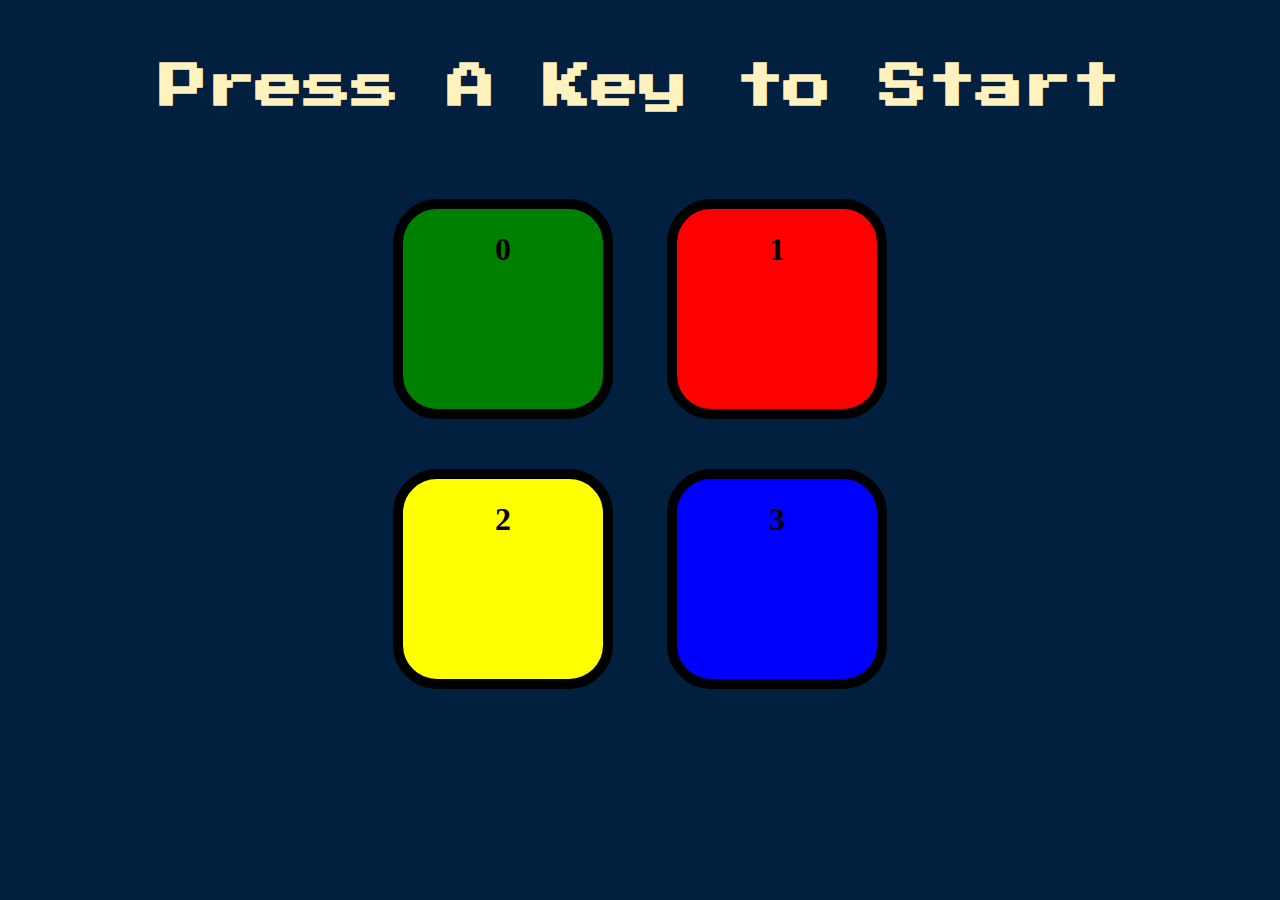
<file: index.html>
<!DOCTYPE html>
<html lang="en" dir="ltr">

<head>
    <meta charset="utf-8">
    <title>Simon</title>
    <link rel="stylesheet" href="styles.css">
    <link href="https://fonts.googleapis.com/css?family=Press+Start+2P" rel="stylesheet">
</head>

<body>
    <h1 id="level-title">Press A Key to Start</h1>
    <div class="container">
        <div lass="row">

            <div type="button" id="green" class="btn green">
                <h1>0</h1>
            </div>

            <div type="button" id="red" class="btn red">
                <h1>1</h1>
            </div>
        </div>

        <div class="row">

            <div type="button" id="yellow" class="btn yellow">
                <h1>2</h1>
            </div>
            <div type="button" id="blue" class="btn blue">
                <h1>3</h1>
            </div>

        </div>

    </div>


    <script src="http://ajax.googleapis.com/ajax/libs/jquery/3.6.0/jquery.min.js"></script>
    <script src="game.js"></script>
</body>

</html>
</file>
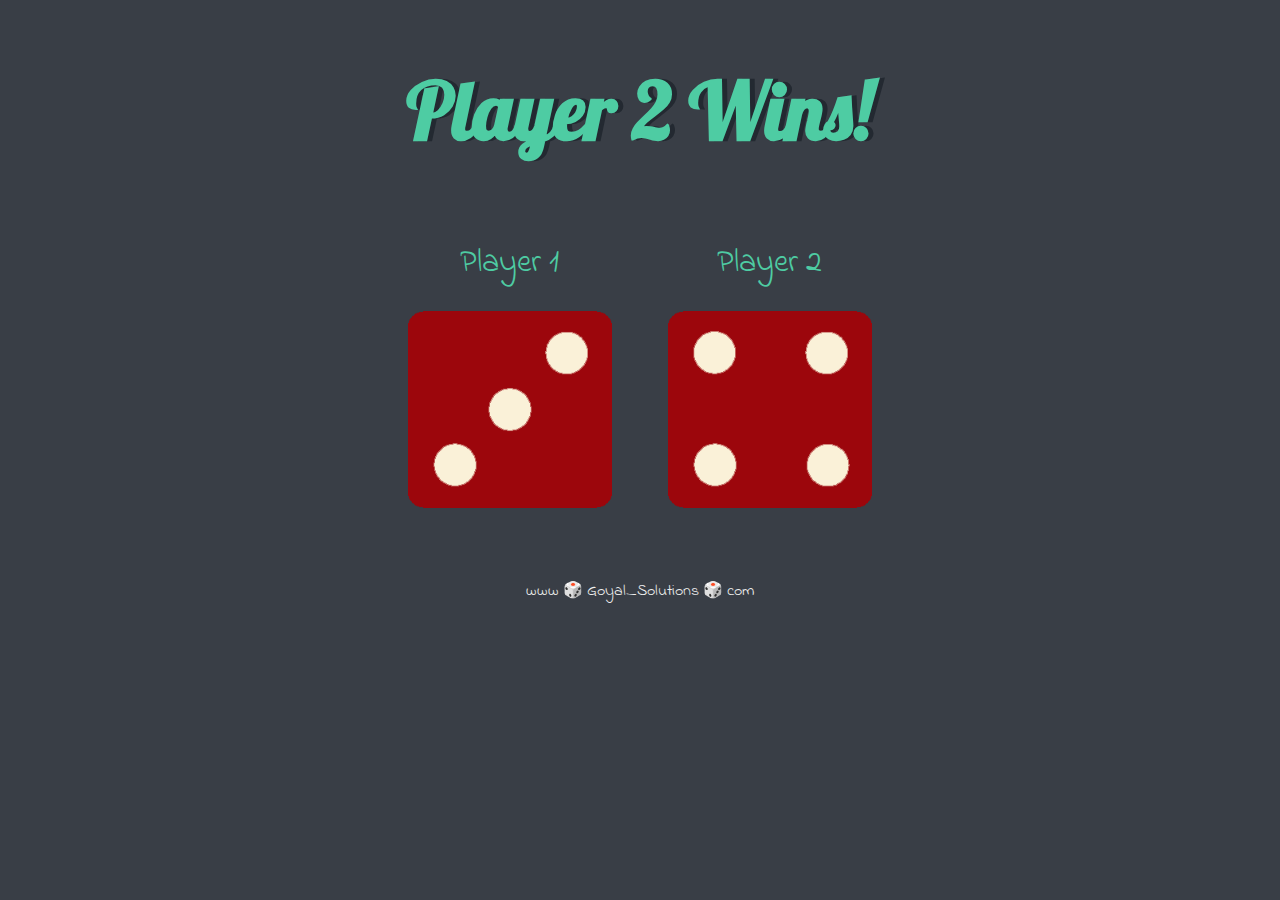
<file: dice(imp-basic)/dicee.html>
<!DOCTYPE html>
<html lang="en" dir="ltr">

<head>
    <meta charset="utf-8">
    <title>Dicee</title>
    <link rel="stylesheet" href="styles.css">
    <link href="https://fonts.googleapis.com/css?family=Indie+Flower|Lobster" rel="stylesheet">

</head>

<body>

    <div class="container">
        <h1>Refresh Me and Carry On</h1>

        <div class="dice">
            <p>Player 1</p>
            <img src="dice6.png">
        </div>

        <div class="dice ">
            <p>Player 2</p>
            <img id="img2" src="dice6.png">
        </div>

    </div>

    <script src="index.js " charset="UTF-8 "></script>
</body>

<footer>
    www 🎲 Goyal_Solutions 🎲 com
</footer>

</html>
</file>
<file: styles.css>
body {
  text-align: center;
  background-color: #011F3F;
}

#level-title {
  font-family: 'Press Start 2P', cursive;
  font-size: 3rem;
  margin:  5%;
  color: #FEF2BF;
}

.container {
  display: block;
  width: 50%;
  margin: auto;

}

.btn {
  margin: 25px;
  display: inline-block;
  height: 200px;
  width: 200px;
  border: 10px solid black;
  border-radius: 20%;
}

.game-over {
  background-color: red;
  opacity: 0.8;
}

.red {
  background-color: red;
}

.green {
  background-color: green;
}

.blue {
  background-color: blue;
}

.yellow {
  background-color: yellow;
}

.pressed {
  box-shadow: 0 0 20px white;
  background-color: grey;
}
</file>
<file: dice(imp-basic)/styles.css>
.container {
    width: 70%;
    margin: auto;
    text-align: center;
}

.dice {
    text-align: center;
    display: inline-block;
}

body {
    background-color: #393E46;
}

h1 {
    margin: 60px 30px;
    font-family: 'Lobster', cursive;
    text-shadow: 5px 0 #232931;
    font-size: 5rem;
    color: #4ECCA3;
}

p {
    font-size: 2rem;
    color: #4ECCA3;
    font-family: 'Indie Flower', cursive;
    margin: 20px;
}

img {
    width: 80%;
}

footer {
    margin-top: 5%;
    color: #EEEEEE;
    text-align: center;
    font-family: 'Indie Flower', cursive;
}
</file>
